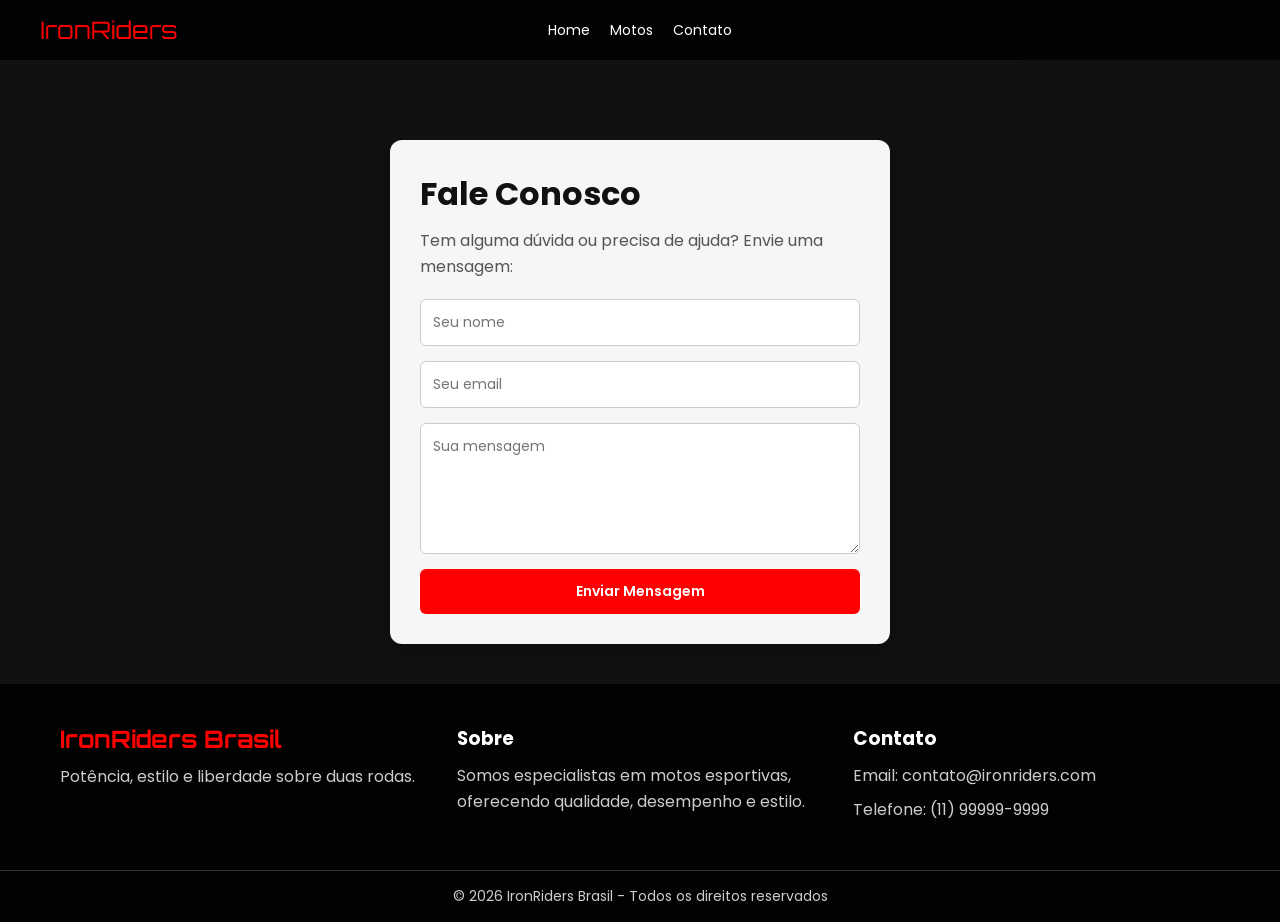
<file: assets/eduardo/contato.html>
<!DOCTYPE html>
<html lang="pt-br">
<head>
  <meta charset="UTF-8">
  <meta name="viewport" content="width=device-width, initial-scale=1.0">
  <title>Fale Conosco - IronRiders</title>

  <link href="https://fonts.googleapis.com/css2?family=Poppins:wght@300;400;600&family=Orbitron:wght@500&display=swap" rel="stylesheet">
  <link rel="stylesheet" href="contato.css">
</head>
<body>

  <header>
    <div class="logo"><a href="/IronRiders/index.html">IronRiders</a> </div>

    <nav>
      <a href="/IronRiders/index.html">Home</a>
      <a href="/IronRiders/assets/details/details.html">Motos</a>
      <a href="/IronRiders/assets/eduardo/contato.html">Contato</a>
    </nav>
  </header>

  <main class="layout">
    <section class="contato">
      <div class="box">
        <h1>Fale Conosco</h1>
        <p>Tem alguma dúvida ou precisa de ajuda? Envie uma mensagem:</p>

        <form>
          <input type="text" placeholder="Seu nome" required>
          <input type="email" placeholder="Seu email" required>
          <textarea placeholder="Sua mensagem" rows="5" required></textarea>
          <button type="submit">Enviar Mensagem</button>
        </form>
      </div>
    </section>
  </main>

  <footer class="footer">
    <div class="footer-container">

      <div class="footer-section">
        <a href="/IronRiders/index.html"><h2>IronRiders Brasil</h2></a>
        <p>Potência, estilo e liberdade sobre duas rodas.</p>
      </div>

      <div class="footer-section">
        <h3>Sobre</h3>
        <p>Somos especialistas em motos esportivas, oferecendo qualidade, desempenho e estilo.</p>
      </div>

      <div class="footer-section">
        <a href="/IronRiders/assets/eduardo/contato.html"><h3>Contato</h3></a>
        <p>Email: contato@ironriders.com</p>
        <p>Telefone: (11) 99999-9999</p>
      </div>

    </div>

    <div class="footer-bottom">
      © 2026 IronRiders Brasil - Todos os direitos reservados
    </div>
  </footer>

</body>
</html>
</file>
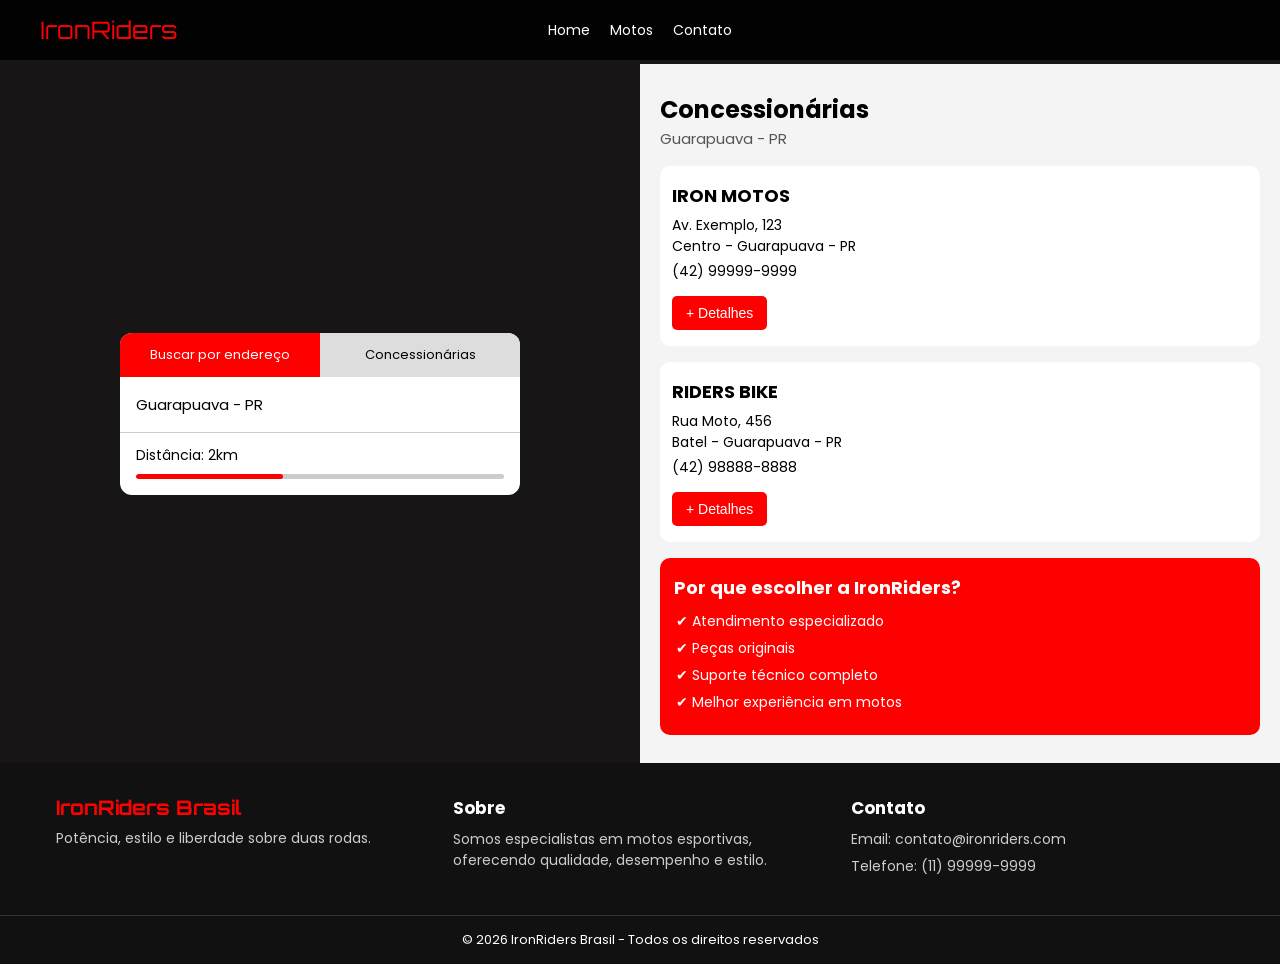
<file: assets/eduardo/endereco.html>
<!DOCTYPE html>
<html lang="pt-br">
<head>
  <meta charset="UTF-8">
  <meta name="viewport" content="width=device-width, initial-scale=1.0">
  <title>Concessionárias - IronRiders</title>

  <link href="https://fonts.googleapis.com/css2?family=Poppins:wght@300;400;600&family=Orbitron:wght@500&display=swap" rel="stylesheet">
  <link rel="stylesheet" href="endereco.css">
</head>
<body>

   <header>
  <div class="logo">
    <a href="/IronRiders/index.html">IronRiders</a>
  </div>

  <nav>
    <a href="/IronRiders/index.html">Home</a>
    <a href="/IronRiders/assets/details/details.html">Motos</a>
    <a href="/IronRiders/assets/eduardo/contato.html">Contato</a>
  </nav>
</header>

  <main class="layout">

    
    <section class="mapa">
      <div class="card-busca">
        <div class="tabs">
          <div class="ativo">Buscar por endereço</div>
          <div>Concessionárias</div>
        </div>

        <div class="campo">
          Guarapuava - PR
        </div>

        <div class="distancia">
          Distância: 2km
        </div>

        <div class="barra">
          <div class="progresso"></div>
        </div>
      </div>
    </section>

    
    <section class="lista">

      <div class="topo">
        <h1>Concessionárias</h1>
        <p>Guarapuava - PR</p>
      </div>

      <div class="cards">

        <div class="card-loja">
          <h2>IRON MOTOS</h2>
          <p>Av. Exemplo, 123<br>Centro - Guarapuava - PR</p>
          <span>(42) 99999-9999</span>
          <button>+ Detalhes</button>
        </div>

        <div class="card-loja">
          <h2>RIDERS BIKE</h2>
          <p>Rua Moto, 456<br>Batel - Guarapuava - PR</p>
          <span>(42) 98888-8888</span>
          <button>+ Detalhes</button>
        </div>

      </div>

      <div class="info-extra">
        <h3>Por que escolher a IronRiders?</h3>
        <ul>
          <li>✔ Atendimento especializado</li>
          <li>✔ Peças originais</li>
          <li>✔ Suporte técnico completo</li>
          <li>✔ Melhor experiência em motos</li>
        </ul>
      </div>

    </section>

  </main>

  
  <footer class="footer">
    <div class="footer-container">

      <div class="footer-section">
        <a href="/IronRiders/index.html"><h2>IronRiders Brasil</h2></a>
        <p>Potência, estilo e liberdade sobre duas rodas.</p>
      </div>

      <div class="footer-section">
        <h3>Sobre</h3>
        <p>Somos especialistas em motos esportivas, oferecendo qualidade, desempenho e estilo.</p>
      </div>

      <div class="footer-section">
       <a href="/IronRiders/assets/eduardo/contato.html"> <h3>Contato</h3></a>
        <p>Email: contato@ironriders.com</p>
        <p>Telefone: (11) 99999-9999</p>
      </div>

    </div>

    <div class="footer-bottom">
      © 2026 IronRiders Brasil - Todos os direitos reservados
    </div>
  </footer>

</body>
</html>
</file>
<file: assets/eduardo/contato.css>
/* =========================
   RESET GERAL
========================= */

/* Seleciona todos os elementos da página */
* {
  margin: 0; /* Remove a margem padrão dos elementos */
  padding: 0; /* Remove o espaçamento interno padrão */
  box-sizing: border-box; /* Faz padding e border entrarem no cálculo do tamanho */
}

/* =========================
   HTML E BODY
========================= */

/* Define altura mínima da estrutura da página */
html, body {
  min-height: 100%; /* Garante que ocupem pelo menos toda a altura disponível */
}
  a{
    color: inherit;       /* usa a cor do elemento pai */
    text-decoration: none;
  }
/* Estilização principal do corpo da página */
body {
  font-family: 'Poppins', sans-serif; /* Define a fonte principal do site */
  display: flex; /* Usa Flexbox para organizar os blocos */
  flex-direction: column; /* Organiza os elementos de cima para baixo */
  min-height: 100vh; /* Faz o body ocupar no mínimo toda a altura da tela */
  background-image: url('https://images.unsplash.com/photo-1507679799987-c73779587ccf'); /* Imagem de fundo */
  background-position: center; /* Centraliza a imagem */
  background-size: cover; /* Faz a imagem cobrir toda a área */
  background-repeat: no-repeat; /* Evita repetição da imagem */
  background-color: #111; /* Cor de fundo de apoio caso a imagem demore a carregar */
}

/* =========================
   HEADER
========================= */

/* Cabeçalho fixo no topo da página */
header {
  position: fixed; /* Mantém o header preso no topo ao rolar a página */
  top: 0; /* Encosta no topo */
  left: 0; /* Encosta na esquerda */
  width: 100%; /* Ocupa toda a largura da tela */
  padding: 15px 40px; /* Espaçamento interno do cabeçalho */
  display: grid; /* Usa Grid Layout */
  grid-template-columns: 1fr auto 1fr; /* Divide em 3 colunas: esquerda, centro e direita */
  align-items: center; /* Centraliza verticalmente os itens */
  z-index: 1000; /* Garante que fique acima dos outros elementos */
  background: rgba(0, 0, 0, 0.85); /* Fundo escuro com transparência */
}

/* Estilo da logo */
.logo {
  font-family: 'Orbitron', sans-serif; /* Fonte estilizada/futurista */
  color: red; /* Cor vermelha */
  font-size: 24px; /* Tamanho da fonte */
  justify-self: start; /* Posiciona a logo no início da grid */
}

/* Menu de navegação */
nav {
  display: flex; /* Usa Flexbox para alinhar os links */
  gap: 20px; /* Espaço entre os links */
  justify-self: center; /* Centraliza o menu no header */
  flex-wrap: wrap; /* Permite quebrar linha se faltar espaço */
}

/* Links do menu */
nav a {
  color: white; /* Cor branca */
  text-decoration: none; /* Remove sublinhado padrão */
  position: relative; /* Permite posicionar o efeito ::after */
  font-size: 14px; /* Tamanho da fonte */
}

/* Linha animada embaixo do link */
nav a::after {
  content: ""; /* Cria o pseudo-elemento */
  position: absolute; /* Posiciona em relação ao link */
  width: 0%; /* Começa invisível */
  height: 2px; /* Altura da linha */
  background: red; /* Cor vermelha */
  left: 0; /* Começa na esquerda */
  bottom: -3px; /* Fica um pouco abaixo do texto */
  transition: 0.2s; /* Animação suave */
}

/* Efeito ao passar o mouse no link */
nav a:hover::after {
  width: 100%; /* Faz a linha crescer até o fim */
}

/* =========================
   ÁREA PRINCIPAL
========================= */

/* Área principal do conteúdo */
.layout {
  flex: 1; /* Faz essa área crescer e ocupar o espaço disponível */
  margin-top: 100px; /* Dá espaço para o header fixo não cobrir o conteúdo */
  display: block; /* Mantém estrutura padrão em bloco */
}

/* Seção de contato */
.contato {
  width: 100%; /* Ocupa toda a largura */
  padding: 40px 15px; /* Espaçamento interno */
  display: flex; /* Usa Flexbox */
  justify-content: center; /* Centraliza horizontalmente */
  align-items: flex-start; /* Alinha no topo verticalmente */
}

/* Caixa principal do formulário */
.box {
  background: rgba(255, 255, 255, 0.96); /* Fundo branco quase opaco */
  padding: 30px; /* Espaçamento interno */
  border-radius: 12px; /* Bordas arredondadas */
  width: min(100%, 500px); /* Ocupa até 500px, mas respeita telas menores */
  box-shadow: 0 8px 25px rgba(0, 0, 0, 0.25); /* Sombra para destacar a caixa */
}

/* Título da caixa */
.box h1 {
  margin-bottom: 10px; /* Espaço abaixo do título */
  font-size: 32px; /* Tamanho do título */
  color: #111; /* Cor escura */
}

/* Texto descritivo da caixa */
.box p {
  margin-bottom: 20px; /* Espaço abaixo do texto */
  color: #555; /* Cinza escuro */
  line-height: 1.6; /* Altura entre linhas para melhorar leitura */
}

/* =========================
   FORMULÁRIO
========================= */

/* Estrutura do formulário */
form {
  display: flex; /* Usa Flexbox */
  flex-direction: column; /* Organiza os campos em coluna */
  gap: 15px; /* Espaço entre os campos */
}

/* Campos de entrada e área de texto */
input,
textarea {
  padding: 12px; /* Espaçamento interno */
  border: 1px solid #ccc; /* Borda cinza clara */
  border-radius: 6px; /* Bordas arredondadas */
  outline: none; /* Remove a borda azul padrão ao clicar */
  font-family: 'Poppins', sans-serif; /* Mantém a mesma fonte do site */
  font-size: 14px; /* Tamanho da fonte */
  width: 100%; /* Faz ocupar toda a largura disponível */
}

/* Área de texto */
textarea {
  resize: vertical; /* Permite redimensionar apenas na vertical */
  min-height: 120px; /* Altura mínima */
}

/* Botão do formulário */
button {
  background: red; /* Fundo vermelho */
  color: white; /* Texto branco */
  border: none; /* Remove borda padrão */
  padding: 12px; /* Espaçamento interno */
  border-radius: 6px; /* Bordas arredondadas */
  cursor: pointer; /* Mostra mãozinha ao passar o mouse */
  transition: 0.3s; /* Animação suave */
  font-family: 'Poppins', sans-serif; /* Mantém fonte padrão */
  font-size: 14px; /* Tamanho do texto */
  font-weight: 600; /* Deixa o texto mais forte */
}

/* Efeito hover do botão */
button:hover {
  background: darkred; /* Escurece o botão ao passar o mouse */
}

/* =========================
   FOOTER
========================= */

/* Rodapé principal */
.footer {
  background: rgba(0, 0, 0, 0.88); /* Fundo escuro com leve transparência */
  color: #fff; /* Texto branco */
  margin-top: auto; /* Empurra o footer para baixo quando possível */
}

/* Container do rodapé */
.footer-container {
  display: flex; /* Usa Flexbox */
  justify-content: space-between; /* Distribui as seções com espaço entre elas */
  gap: 30px; /* Espaço entre os blocos */
  flex-wrap: wrap; /* Permite quebra de linha se faltar espaço */
  max-width: 1200px; /* Limita a largura máxima */
  margin: auto; /* Centraliza o container */
  padding: 40px 20px; /* Espaçamento interno */
}

/* Cada seção do rodapé */
.footer-section {
  flex: 1; /* Faz cada seção crescer proporcionalmente */
  min-width: 250px; /* Largura mínima antes de quebrar */
}

/* Título principal do rodapé */
.footer-section h2 {
  color: red; /* Cor vermelha */
  font-family: 'Orbitron', sans-serif; /* Fonte estilizada */
  margin-bottom: 10px; /* Espaço abaixo */
}

/* Subtítulos do rodapé */
.footer-section h3 {
  margin-bottom: 10px; /* Espaço abaixo */
}

/* Textos do rodapé */
.footer-section p {
  color: #ccc; /* Cinza claro */
  margin-bottom: 8px; /* Espaço abaixo */
  line-height: 1.6; /* Melhora leitura */
}

/* Parte inferior do rodapé */
.footer-bottom {
  text-align: center; /* Centraliza o texto */
  border-top: 1px solid #333; /* Linha separadora acima */
  padding: 15px; /* Espaçamento interno */
  font-size: 14px; /* Tamanho da fonte */
  color: #ccc; /* Cinza claro */
}

/* =========================
   TABLET
========================= */

/* Regras para telas de até 768px */
@media (max-width: 768px) {

  /* Ajusta o header para uma coluna */
  header {
    grid-template-columns: 1fr; /* Header vira uma única coluna */
    text-align: center; /* Centraliza o conteúdo */
    padding: 15px 20px; /* Reduz o espaçamento lateral */
    gap: 10px; /* Espaço entre os elementos */
  }

  /* Ajusta a logo */
  .logo {
    justify-self: center; /* Centraliza a logo */
    font-size: 22px; /* Reduz um pouco o tamanho */
  }

  /* Ajusta o menu */
  nav {
    justify-content: center; /* Centraliza os links */
    gap: 15px; /* Reduz o espaço entre links */
  }

  /* Ajusta o espaço do conteúdo por causa do header */
  .layout {
    margin-top: 120px; /* Dá mais espaço no topo */
  }

  /* Reduz a caixa do formulário */
  .box {
    padding: 22px 18px; /* Menos espaçamento interno */
  }

  /* Reduz o título */
  .box h1 {
    font-size: 28px; /* Tamanho menor */
  }

  /* Ajusta o texto */
  .box p {
    font-size: 14px; /* Fonte menor */
  }

  /* Rodapé em coluna */
  .footer-container {
    flex-direction: column; /* Empilha as seções */
    gap: 20px; /* Espaço entre elas */
  }

  /* Remove largura mínima fixa */
  .footer-section {
    min-width: unset; /* Permite ajuste livre */
  }
}

/* =========================
   CELULAR
========================= */

/* Regras para telas de até 480px */
@media (max-width: 480px) {

  /* Header mais compacto */
  header {
    padding: 10px 8px; /* Reduz ainda mais o espaçamento */
    gap: 6px; /* Menos espaço entre os itens */
  }

  /* Logo menor */
  .logo {
    font-size: 18px; /* Tamanho menor para caber melhor */
  }

  /* Links mais próximos */
  nav {
    gap: 10px; /* Espaço menor entre links */
  }

  /* Fonte menor no menu */
  nav a {
    font-size: 12px; /* Reduz fonte dos links */
  }

  /* Ajusta espaço superior */
  .layout {
    margin-top: 110px; /* Compensa o tamanho do header */
  }

  /* Área de contato mais compacta */
  .contato {
    padding: 20px 8px; /* Menos espaçamento */
  }

  /* Caixa mais enxuta */
  .box {
    padding: 16px 12px; /* Menos padding */
    border-radius: 10px; /* Bordas um pouco menores */
    width: 100%; /* Ocupa toda a largura disponível */
  }

  /* Título menor */
  .box h1 {
    font-size: 22px; /* Reduz o tamanho */
    line-height: 1.2; /* Aproxima as linhas */
  }

  /* Texto menor */
  .box p {
    font-size: 13px; /* Reduz fonte */
    line-height: 1.5; /* Mantém boa leitura */
  }

  /* Campos e botão mais compactos */
  input,
  textarea,
  button {
    font-size: 13px; /* Fonte menor */
    padding: 10px; /* Menos espaço interno */
  }

  /* Ajuste do rodapé */
  .footer-container {
    padding: 25px 12px; /* Reduz o padding */
  }

  /* Títulos do rodapé menores */
  .footer-section h2,
  .footer-section h3 {
    font-size: 16px; /* Tamanho menor */
  }

  /* Textos do rodapé menores */
  .footer-section p,
  .footer-bottom {
    font-size: 12px; /* Reduz fonte */
    line-height: 1.5; /* Mantém legibilidade */
  }
}

/* =========================
   MICRO TELAS (≤ 200px)
========================= */

/* Regras extremas para telas absurdamente pequenas */
@media (max-width: 200px) {

  /* Evita quebra horizontal */
  html, body {
    overflow-x: hidden; /* Impede rolagem lateral */
    min-width: 0; /* Evita estouro */
  }

  /* Header simplificado */
  header {
    grid-template-columns: 1fr; /* Uma coluna só */
    padding: 8px 6px; /* Espaçamento mínimo */
    gap: 4px; /* Espaço mínimo entre itens */
    position: relative; /* Remove o efeito fixo em telas impossíveis */
  }

  /* Logo muito reduzida */
  .logo {
    font-size: 14px; /* Tamanho bem menor */
    justify-self: center; /* Centraliza */
  }

  /* Menu extremamente compacto */
  nav {
    gap: 6px; /* Pouco espaço entre links */
    flex-wrap: wrap; /* Permite quebrar linha */
    justify-content: center; /* Centraliza */
  }

  /* Links menores */
  nav a {
    font-size: 10px; /* Fonte bem pequena */
  }

  /* Remove margem do conteúdo porque o header não é mais fixo */
  .layout {
    margin-top: 0; /* Sem espaço extra no topo */
  }

  /* Área de contato reduzida */
  .contato {
    padding: 10px 6px; /* Padding mínimo */
  }

  /* Caixa super compacta */
  .box {
    padding: 10px 8px; /* Espaçamento interno reduzido */
    border-radius: 8px; /* Bordas menores */
    width: 100%; /* Largura total */
  }

  /* Título menor */
  .box h1 {
    font-size: 16px; /* Fonte reduzida */
    line-height: 1.2; /* Altura de linha compacta */
    margin-bottom: 6px; /* Espaço abaixo */
  }

  /* Texto menor */
  .box p {
    font-size: 11px; /* Fonte pequena */
    line-height: 1.4; /* Leitura ainda aceitável */
    margin-bottom: 10px; /* Espaço abaixo */
  }

  /* Campos bem compactos */
  input,
  textarea,
  button {
    font-size: 11px; /* Fonte pequena */
    padding: 8px; /* Menos espaço interno */
    width: 100%; /* Largura total */
  }

  /* Altura mínima menor para textarea */
  textarea {
    min-height: 80px; /* Reduz altura mínima */
  }

  /* Rodapé mais compacto */
  .footer-container {
    padding: 15px 8px; /* Padding menor */
    gap: 12px; /* Menor espaço entre seções */
  }

  /* Remove largura mínima fixa */
  .footer-section {
    min-width: unset; /* Libera adaptação */
  }

  /* Títulos menores */
  .footer-section h2,
  .footer-section h3 {
    font-size: 13px; /* Fonte reduzida */
  }

  /* Texto do rodapé menor */
  .footer-section p,
  .footer-bottom {
    font-size: 10px; /* Fonte bem pequena */
    line-height: 1.4; /* Leitura ajustada */
  }
}
</file>
<file: assets/eduardo/endereco.css>
/* Seleciona TODOS os elementos da página */
*,
/* Seleciona o pseudo-elemento before de todos os elementos */
*::before,
/* Seleciona o pseudo-elemento after de todos os elementos */
*::after {
  margin: 0; /* Remove a margem padrão dos elementos */
  padding: 0; /* Remove o espaçamento interno padrão */
  box-sizing: border-box; /* Faz padding e borda entrarem no cálculo do tamanho total */
}

/* Configurações gerais do HTML */
html {
  -webkit-text-size-adjust: 100%; /* Evita zoom automático de texto em navegadores WebKit (celular) */
  text-size-adjust: 100%; /* Mantém o tamanho do texto estável em vários navegadores */
}
 a{
    color: inherit;       /* usa a cor do elemento pai */
    text-decoration: none;
  }

/* Configuração da largura total da página */
html, body {
  width: 100%; /* Faz HTML e BODY ocuparem toda a largura da tela */
  overflow-x: hidden; /* Esconde qualquer conteúdo que ultrapasse horizontalmente */
}

/* Estilo principal do corpo da página */
body {
  font-family: 'Poppins', sans-serif; /* Define a fonte principal do site */
  background: #171515; /* Cor de fundo cinza claro */
  display: flex; /* Usa Flexbox no body */
  flex-direction: column; /* Organiza os elementos em coluna */
  min-height: 100vh; /* Garante altura mínima de 100% da tela */
  min-width: 0; /* Evita estouro horizontal em layouts flex/grid */
}

/* =========================
   HEADER
========================= */

/* Estilização do cabeçalho */
header {
  position: fixed; /* Fixa o cabeçalho no topo da tela */
  top: 0; /* Cola no topo */
  left: 0; /* Cola na esquerda */
  width: 100%; /* Ocupa toda a largura */
  padding: 12px 16px; /* Espaçamento interno vertical e horizontal */
  display: flex; /* Usa Flexbox */
  flex-direction: column; /* Organiza em coluna no mobile */
  align-items: center; /* Centraliza horizontalmente */
  gap: 8px; /* Espaço entre os elementos */
  z-index: 1000; /* Garante que fique acima de outros elementos */
  background: rgba(0, 0, 0, 0.9); /* Fundo preto com leve transparência */
}

/* Estilo da logo */
.logo {
  font-family: 'Orbitron', sans-serif; /* Fonte futurista para a logo */
  color: red; /* Cor vermelha */
  font-size: clamp(16px, 5vw, 24px); /* Tamanho responsivo da fonte */
  transition: 0.3s; /* Suaviza animações */
  white-space: nowrap; /* Impede quebra de linha na logo */
}

/* Efeito ao passar o mouse na logo */
.logo:hover {
  transform: scale(1.1); /* Aumenta levemente a logo */
}

/* Menu de navegação */
nav {
  display: flex; /* Usa Flexbox */
  flex-wrap: wrap; /* Permite quebrar linha se faltar espaço */
  justify-content: center; /* Centraliza os links */
  gap: 8px 12px; /* Espaço vertical e horizontal entre links */
}

/* Links do menu */
nav a {
  color: white; /* Cor branca */
  text-decoration: none; /* Remove sublinhado */
  font-size: clamp(11px, 3vw, 14px); /* Fonte responsiva */
  position: relative; /* Necessário para o pseudo-elemento funcionar */
  white-space: nowrap; /* Evita quebra no texto do link */
}

/* Linha animada abaixo do link */
nav a::after {
  content: ""; /* Cria o pseudo-elemento */
  position: absolute; /* Posiciona em relação ao link */
  width: 0%; /* Começa invisível */
  height: 2px; /* Altura da linha */
  background: red; /* Cor vermelha */
  left: 0; /* Começa na esquerda */
  bottom: -3px; /* Fica um pouco abaixo do texto */
  transition: 0.3s; /* Anima a linha */
}

/* Efeito hover da linha do menu */
nav a:hover::after {
  width: 100%; /* Faz a linha crescer até o fim */
}

/* =========================
   LAYOUT MOBILE
========================= */

/* Estrutura principal da página */
.layout {
  display: flex; /* Usa Flexbox */
  flex-direction: column; /* Organiza em coluna no mobile */
  flex: 1; /* Faz ocupar o espaço disponível */
  margin-top: 90px; /* Dá espaço para não ficar atrás do header fixo */
  width: 100%; /* Largura total */
  min-width: 0; /* Evita estouro horizontal */
}

/* =========================
   MAPA
========================= */

/* Área do mapa/banner */
.mapa {
  position: relative; /* Permite posicionar elementos absolutos dentro dele */
  min-height: 260px; /* Altura mínima */
  background: url('https://images.unsplash.com/photo-1480714378408-67cf0d13bc1b') center/cover no-repeat; /* Imagem de fundo centralizada e cobrindo a área */
  width: 100%; /* Largura total */
}

/* =========================
   CARD BUSCA
========================= */

/* Caixa de busca */
.card-busca {
  position: static; /* Posição normal no fluxo da página */
  width: calc(100% - 24px); /* Largura total menos margens laterais */
  max-width: 400px; /* Limita largura máxima */
  margin: 16px auto; /* Centraliza horizontalmente com espaço acima/abaixo */
  background: white; /* Fundo branco */
  border-radius: 12px; /* Bordas arredondadas */
  overflow: hidden; /* Esconde conteúdo que ultrapassar */
}

/* Área das abas */
.tabs {
  display: flex; /* Usa Flexbox para deixar as abas lado a lado */
}

/* Cada aba */
.tabs div {
  flex: 1; /* Faz cada aba ocupar o mesmo espaço */
  padding: 12px 6px; /* Espaçamento interno */
  text-align: center; /* Centraliza o texto */
  background: #ddd; /* Fundo cinza claro */
  font-size: clamp(10px, 3vw, 13px); /* Fonte responsiva */
  word-break: break-word; /* Quebra palavras longas */
  cursor: pointer; /* Mostra a mãozinha ao passar o mouse */
}

/* Aba ativa */
.tabs .ativo {
  background: red; /* Fundo vermelho */
  color: white; /* Texto branco */
}

/* Campo de informação dentro do card */
.campo {
  padding: 16px; /* Espaçamento interno */
  border-bottom: 1px solid #ccc; /* Linha separadora inferior */
  font-size: clamp(12px, 3vw, 15px); /* Fonte responsiva */
  word-break: break-word; /* Quebra palavras grandes */
}

/* Texto da distância */
.distancia {
  padding: 12px 16px 8px; /* Espaçamento interno */
  font-size: clamp(11px, 3vw, 14px); /* Fonte responsiva */
}

/* Barra de progresso externa */
.barra {
  height: 5px; /* Altura da barra */
  background: #ccc; /* Fundo cinza */
  margin: 0 16px 16px; /* Margens laterais e inferior */
  border-radius: 3px; /* Bordas arredondadas */
  overflow: hidden; /* Esconde excesso interno */
}

/* Parte preenchida da barra */
.progresso {
  width: 40%; /* Define o quanto está preenchido */
  height: 100%; /* Mesma altura da barra */
  background: red; /* Cor vermelha */
  border-radius: 3px; /* Bordas arredondadas */
}

/* =========================
   LISTA
========================= */

/* Área da lista de lojas/informações */
.lista {
  padding: 16px 12px; /* Espaçamento interno */
  background: #f4f4f4; /* Fundo cinza bem claro */
  display: flex; /* Usa Flexbox */
  flex-direction: column; /* Organiza em coluna */
  gap: 16px; /* Espaço entre os elementos */
  width: 100%; /* Largura total */
  min-width: 0; /* Evita estouro horizontal */
}

/* Título principal da seção topo */
.topo h1 {
  font-size: clamp(16px, 5vw, 24px); /* Fonte responsiva */
  word-break: break-word; /* Quebra palavras longas */
}

/* Parágrafo da seção topo */
.topo p {
  font-size: clamp(12px, 3vw, 15px); /* Fonte responsiva */
  color: #555; /* Cinza escuro */
}

/* Área dos cards */
.cards {
  display: flex; /* Usa Flexbox */
  flex-direction: column; /* Organiza em coluna */
  gap: 16px; /* Espaço entre os cards */
}

/* =========================
   CARD LOJA
========================= */

/* Card individual da loja */
.card-loja {
  background: white; /* Fundo branco */
  padding: 16px 12px; /* Espaçamento interno */
  border-radius: 10px; /* Bordas arredondadas */
  transition: 0.3s; /* Animação suave */
  min-width: 0; /* Evita estouro */
  word-break: break-word; /* Quebra palavras grandes */
  overflow-wrap: break-word; /* Quebra texto longo */
}

/* Efeito hover do card */
.card-loja:hover {
  transform: translateY(-4px); /* Faz o card subir levemente */
}

/* Título do card */
.card-loja h2 {
  font-size: clamp(13px, 4vw, 18px); /* Fonte responsiva */
  margin-bottom: 6px; /* Espaço abaixo */
}

/* Texto e spans do card */
.card-loja p,
.card-loja span {
  font-size: clamp(11px, 3vw, 14px); /* Fonte responsiva */
  display: block; /* Faz cada item ocupar linha inteira */
  margin-bottom: 4px; /* Espaço abaixo */
}

/* Botão do card */
.card-loja button {
  margin-top: 10px; /* Espaço acima */
  background: red; /* Fundo vermelho */
  color: white; /* Texto branco */
  border: none; /* Remove borda */
  padding: 9px 14px; /* Espaçamento interno */
  border-radius: 5px; /* Bordas arredondadas */
  cursor: pointer; /* Mostra mãozinha */
  font-size: clamp(11px, 3vw, 14px); /* Fonte responsiva */
}

/* Efeito hover do botão */
.card-loja button:hover {
  background: #b30000; /* Vermelho mais escuro */
  transform: scale(1.05); /* Aumenta levemente */
  box-shadow: 0 5px 15px rgba(0,0,0,0.3); /* Sombra ao redor */
}

/* =========================
   INFO EXTRA
========================= */

/* Caixa de informação adicional */
.info-extra {
  background: red; /* Fundo vermelho */
  color: white; /* Texto branco */
  padding: 16px 14px; /* Espaçamento interno */
  border-radius: 10px; /* Bordas arredondadas */
  min-width: 0; /* Evita estouro */
  word-break: break-word; /* Quebra palavras grandes */
  overflow-wrap: break-word; /* Quebra textos longos */
}

/* Título da caixa extra */
.info-extra h3 {
  font-size: clamp(13px, 4vw, 18px); /* Fonte responsiva */
  margin-bottom: 10px; /* Espaço abaixo */
}

/* Itens da lista extra */
.info-extra li {
  font-size: clamp(11px, 3vw, 14px); /* Fonte responsiva */
  list-style: none; /* Remove bolinhas da lista */
  margin-bottom: 6px; /* Espaço abaixo */
  padding-left: 2px; /* Pequeno recuo */
}

/* =========================
   FOOTER
========================= */

/* Rodapé principal */
.footer {
  background: #111; /* Fundo preto escuro */
  color: #fff; /* Texto branco */
  width: 100%; /* Largura total */
}

/* Container interno do rodapé */
.footer-container {
  display: flex; /* Usa Flexbox */
  flex-direction: column; /* Organiza em coluna no mobile */
  gap: 24px; /* Espaço entre seções */
  max-width: 1200px; /* Limita largura máxima */
  margin: auto; /* Centraliza */
  padding: 32px 16px; /* Espaçamento interno */
}

/* Título principal da seção do rodapé */
.footer-section h2 {
  color: red; /* Vermelho */
  font-family: 'Orbitron', sans-serif; /* Fonte estilizada */
  font-size: clamp(14px, 4vw, 20px); /* Fonte responsiva */
  margin-bottom: 8px; /* Espaço abaixo */
}

/* Subtítulo do rodapé */
.footer-section h3 {
  font-size: clamp(13px, 3.5vw, 17px); /* Fonte responsiva */
  margin-bottom: 8px; /* Espaço abaixo */
}

/* Parágrafo do rodapé */
.footer-section p {
  color: #ccc; /* Cinza claro */
  font-size: clamp(11px, 3vw, 14px); /* Fonte responsiva */
  margin-bottom: 6px; /* Espaço abaixo */
  word-break: break-word; /* Quebra palavras longas */
  overflow-wrap: break-word; /* Quebra textos grandes */
}

/* Parte inferior do rodapé */
.footer-bottom {
  text-align: center; /* Centraliza o texto */
  border-top: 1px solid #333; /* Linha separadora acima */
  padding: 14px 12px; /* Espaçamento interno */
  font-size: clamp(10px, 2.5vw, 13px); /* Fonte responsiva */
  word-break: break-word; /* Quebra palavras grandes */
}

/* =========================
   TABLET MÉDIO (≥ 650px)
========================= */

@media (min-width: 650px) { /* Aplica essas regras em telas a partir de 650px */

  header {
    display: grid; /* Troca o Flexbox por Grid */
    grid-template-columns: 1fr auto 1fr; /* Divide em 3 colunas */
    align-items: center; /* Alinha verticalmente */
    padding: 15px 40px; /* Espaçamento maior */
    gap: 0; /* Remove espaço extra */
  }

  .logo {
    justify-self: start; /* Posiciona a logo no início */
    font-size: 24px; /* Tamanho fixo */
  }

  nav {
    justify-self: center; /* Centraliza o menu */
    flex-wrap: nowrap; /* Impede quebra de linha */
    gap: 20px; /* Espaço maior entre links */
  }

  nav a {
    font-size: 14px; /* Fonte fixa */
  }

  .layout {
    margin-top: 70px; /* Ajusta espaço por causa do header */
  }

  .mapa {
    min-height: 380px; /* Aumenta a altura mínima do mapa */
  }

  .card-busca {
    position: absolute; /* Posiciona em cima do mapa */
    top: 50%; /* Vai para o meio vertical */
    left: 50%; /* Vai para o meio horizontal */
    transform: translate(-50%, -50%); /* Centraliza exatamente */
    width: 90%; /* Largura responsiva */
    margin: 0; /* Remove margem externa */
  }

  .lista {
    padding: 24px 20px; /* Aumenta o espaçamento interno */
  }
}

/* =========================
   DESKTOP (≥ 768px)
========================= */

@media (min-width: 768px) { /* Aplica essas regras em telas maiores */

  .layout {
    display: grid; /* Usa Grid Layout */
    grid-template-columns: 1fr 1fr; /* Divide em duas colunas iguais */
    grid-auto-rows: auto; /* Altura automática das linhas */
    margin-top: 64px; /* Ajusta espaço superior */
  }

  .mapa {
    min-height: unset; /* Remove altura mínima anterior */
    height: 100%; /* Faz o mapa ocupar toda a altura da coluna */
    align-self: stretch; /* Estica verticalmente */
  }

  .card-busca {
    position: absolute; /* Continua sobre o mapa */
    top: 50%; /* Centralização vertical */
    left: 50%; /* Centralização horizontal */
    transform: translate(-50%, -50%); /* Ajusta centro exato */
    width: 88%; /* Define largura */
    margin: 0; /* Remove margem */
  }

  .lista {
    padding: 28px 20px; /* Mais espaçamento interno */
    align-self: start; /* Alinha no topo da coluna */
  }

  .footer-container {
    flex-direction: row; /* Organiza seções lado a lado */
    flex-wrap: wrap; /* Permite quebra se necessário */
  }

  .footer-section {
    flex: 1; /* Cada seção cresce igualmente */
    min-width: 200px; /* Largura mínima de cada bloco */
  }
}
</file>
